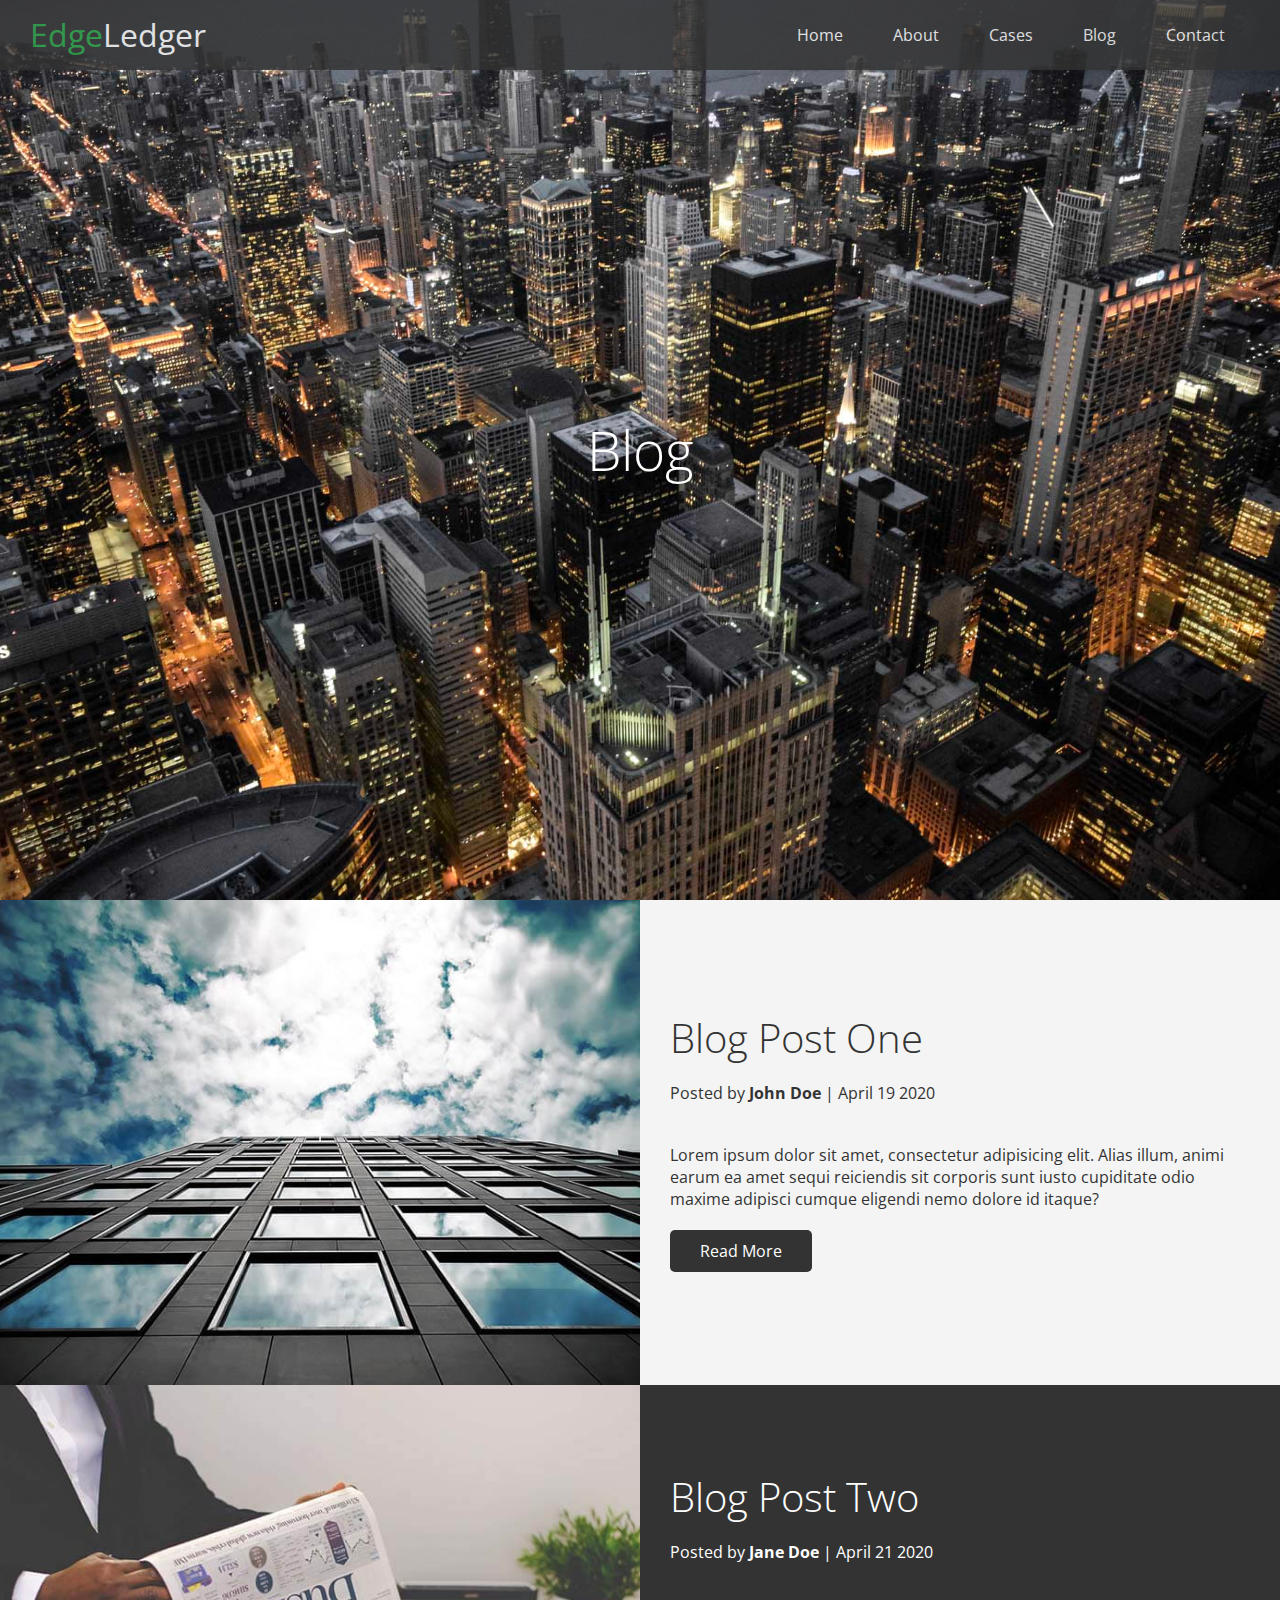
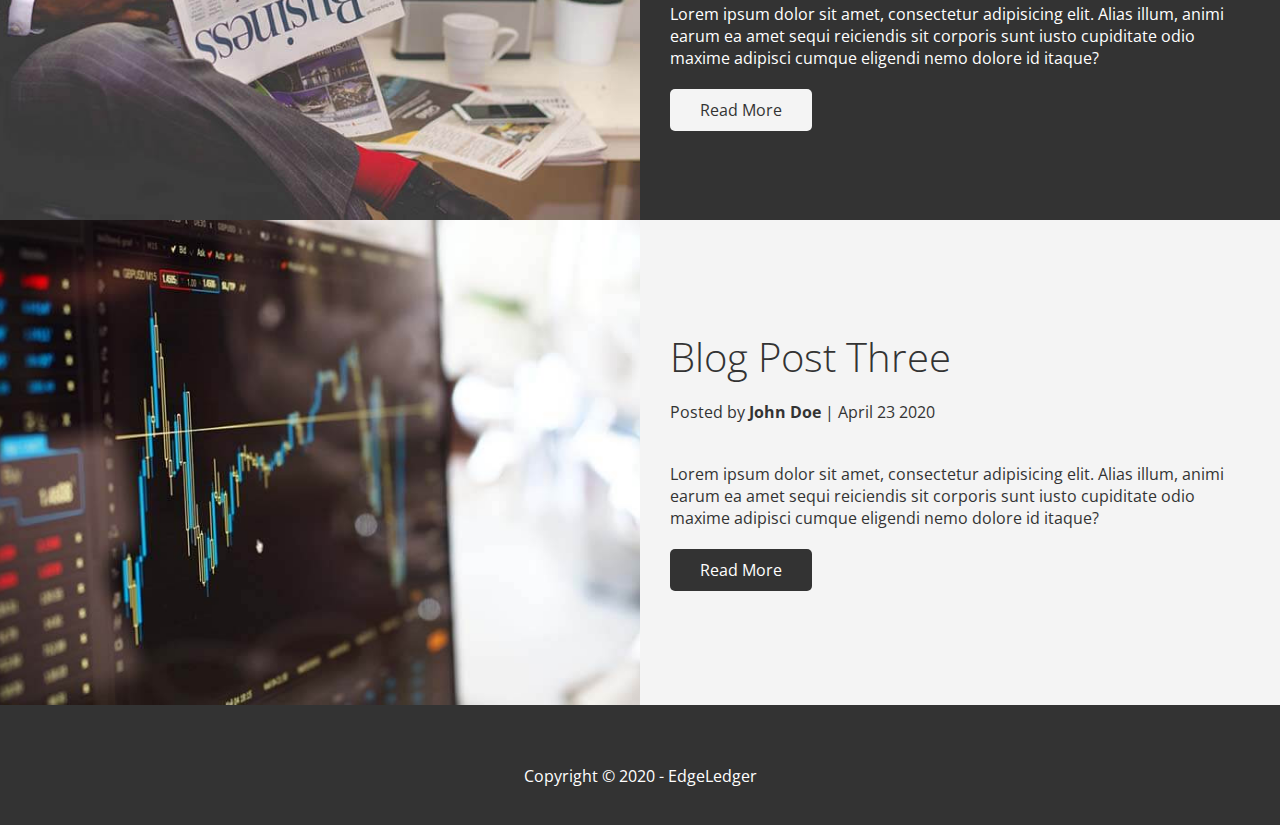
<file: edgeledger_website/blog.html>
<!DOCTYPE html>
<html lang="en">
  <head>
    <meta charset="UTF-8" />
    <meta name="viewport" content="width=device-width, initial-scale=1.0" />
    <link
      rel="stylesheet"
      href="https://cdnjs.cloudflare.com/ajax/libs/font-awesome/5.13.0/css/all.min.css"
      integrity="sha256-h20CPZ0QyXlBuAw7A+KluUYx/3pK+c7lYEpqLTlxjYQ="
      crossorigin="anonymous"
    />
    <link rel="stylesheet" href="css/utilities.css" />
    <link rel="stylesheet" href="css/style.css" />
    <title>Read Our Blog</title>
  </head>
  <body id="home">
    <header class="hero blog">
      <div id="navbar" class="navbar top">
        <h1 class="logo">
          <span class="text-primary"><i class="fas fa-book-open"></i> Edge</span
          >Ledger
        </h1>
        <nav>
          <ul>
            <li><a href="index.html">Home</a></li>
            <li><a href="index.html#about">About</a></li>
            <li><a href="index.html#cases">Cases</a></li>
            <li><a href="index.html#blog">Blog</a></li>
            <li><a href="index.html#contact">Contact</a></li>
          </ul>
        </nav>
      </div>

      <div class="content">
        <h1>Blog</h1>
      </div>
    </header>

    <main>
      <article class="flex-columns">
        <div class="row">
          <div class="column">
            <div class="column-1">
              <img src="images/blog/blog1.jpg" alt="" />
            </div>
          </div>
          <div class="column">
            <div class="column-2 bg-light">
              <h2>Blog Post One</h2>
              <p class="meta">
                <i class="fas fa-user"></i> Posted by
                <strong>John Doe</strong> | April 19 2020
              </p>
              <p>
                Lorem ipsum dolor sit amet, consectetur adipisicing elit. Alias
                illum, animi earum ea amet sequi reiciendis sit corporis sunt
                iusto cupiditate odio maxime adipisci cumque eligendi nemo
                dolore id itaque?
              </p>
              <a href="post.html" class="btn btn-dark">
                <i class="fas fa-chevron"></i>
                Read More
              </a>
            </div>
          </div>
        </div>
      </article>

      <article class="flex-columns flex-reverse">
        <div class="row">
          <div class="column">
            <div class="column-1">
              <img src="images/blog/blog2.jpg" alt="" />
            </div>
          </div>
          <div class="column">
            <div class="column-2 bg-dark">
              <h2>Blog Post Two</h2>
              <p class="meta">
                <i class="fas fa-user"></i> Posted by
                <strong>Jane Doe</strong> | April 21 2020
              </p>
              <p>
                Lorem ipsum dolor sit amet, consectetur adipisicing elit. Alias
                illum, animi earum ea amet sequi reiciendis sit corporis sunt
                iusto cupiditate odio maxime adipisci cumque eligendi nemo
                dolore id itaque?
              </p>
              <a href="post.html" class="btn btn-light">
                <i class="fas fa-chevron"></i>
                Read More
              </a>
            </div>
          </div>
        </div>
      </article>

      <article class="flex-columns">
        <div class="row">
          <div class="column">
            <div class="column-1">
              <img src="images/blog/blog3.jpg" alt="" />
            </div>
          </div>
          <div class="column">
            <div class="column-2 bg-light">
              <h2>Blog Post Three</h2>
              <p class="meta">
                <i class="fas fa-user"></i> Posted by
                <strong>John Doe</strong> | April 23 2020
              </p>
              <p>
                Lorem ipsum dolor sit amet, consectetur adipisicing elit. Alias
                illum, animi earum ea amet sequi reiciendis sit corporis sunt
                iusto cupiditate odio maxime adipisci cumque eligendi nemo
                dolore id itaque?
              </p>
              <a href="post.html" class="btn btn-dark">
                <i class="fas fa-chevron"></i>
                Read More
              </a>
            </div>
          </div>
        </div>
      </article>
    </main>

    <footer class="footer bg-dark">
      <div class="social">
        <a href="#"><i class="fab fa-facebook fa-2x"></i></a>
        <a href="#"><i class="fab fa-twitter fa-2x"></i></a>
        <a href="#"><i class="fab fa-youtube fa-2x"></i></a>
        <a href="#"><i class="fab fa-linkedin fa-2x"></i></a>
      </div>
      <p>Copyright &copy; 2020 - EdgeLedger</p>
    </footer>

    <script>
      const navbar = document.getElementById('navbar');
      let scrolled = false;

      window.onscroll = function () {
        if (window.pageYOffset > 100) {
          navbar.classList.remove('top');
          if (!scrolled) {
            navbar.style.transform = 'translateY(-70px)';
          }
          setTimeout(function () {
            navbar.style.transform = 'translateY(0)';
            scrolled = true;
          }, 200);
        } else {
          navbar.classList.add('top');
          scrolled = false;
        }
      };
    </script>
  </body>
</html>
</file>
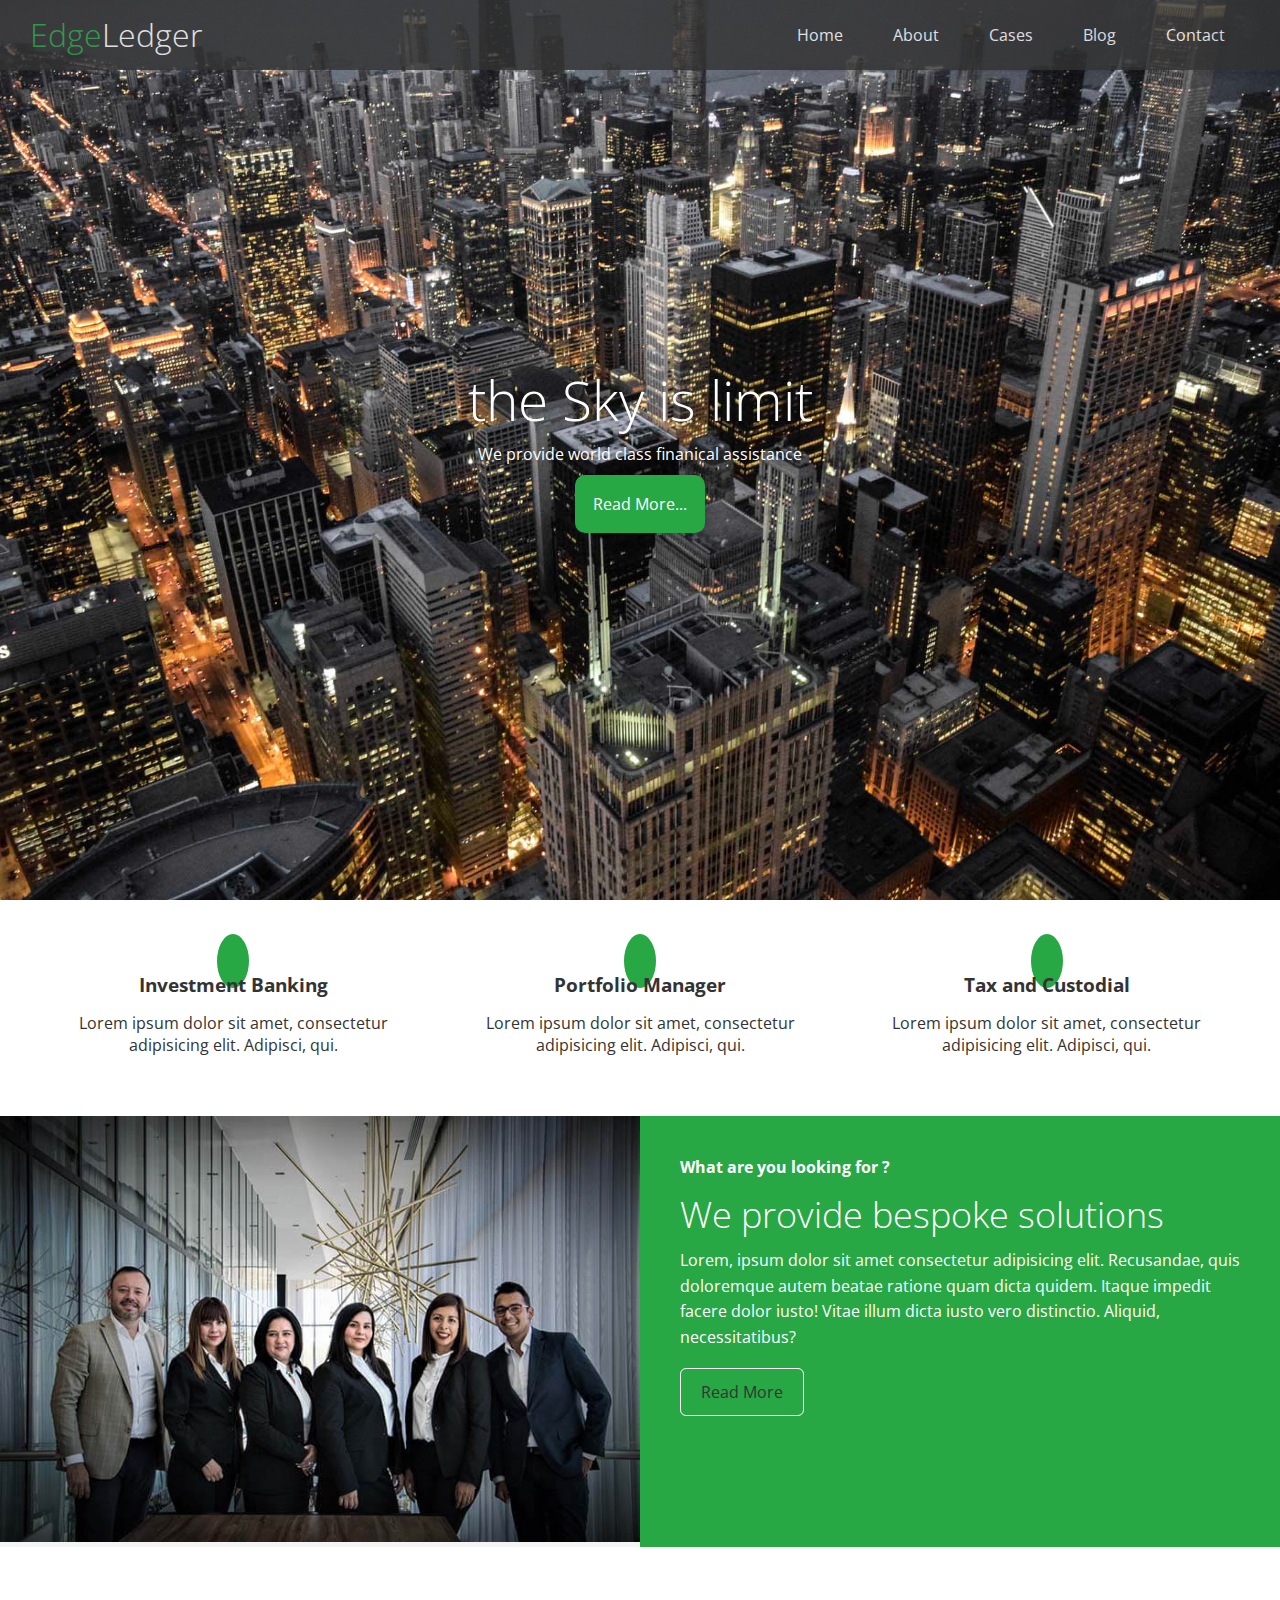
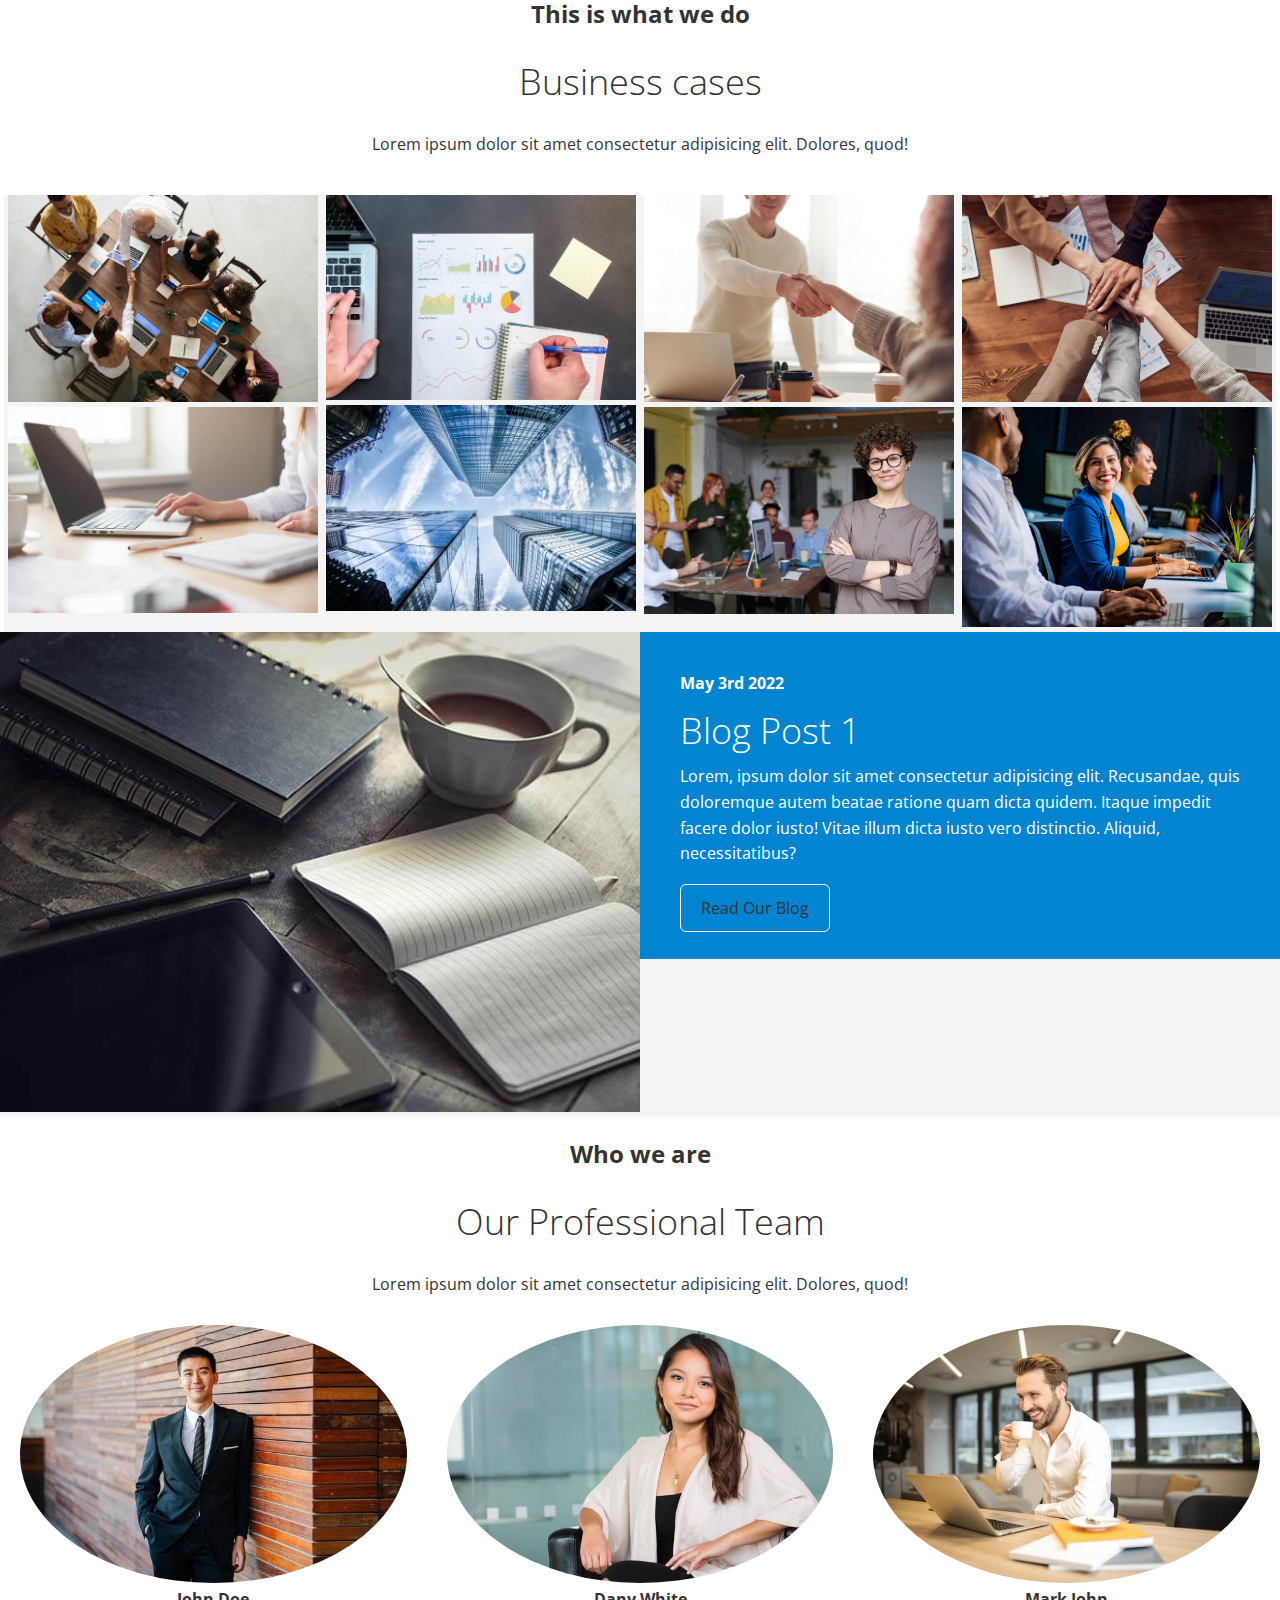
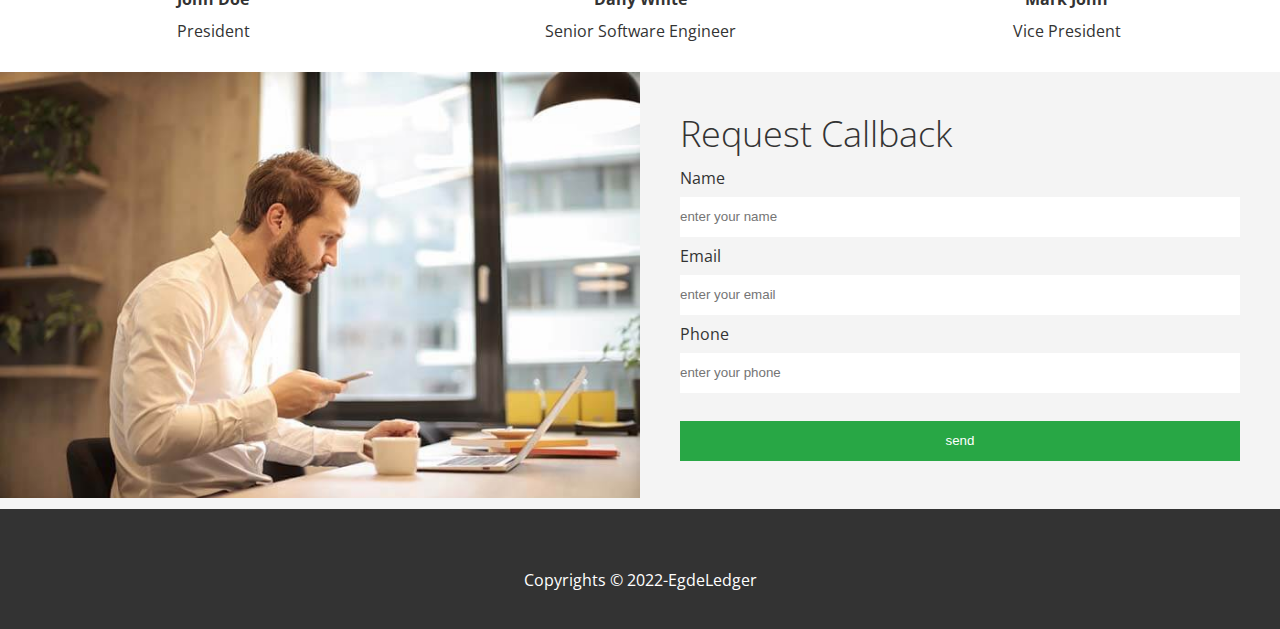
<file: edgeledger_website/index2.html>
<!DOCTYPE html>
<html lang="en">
<head>
    <meta charset="UTF-8">
    <meta http-equiv="X-UA-Compatible" content="IE=edge">
    <meta name="viewport" content="width=device-width, initial-scale=1.0">
    <link
      rel="stylesheet"
      href="https://cdnjs.cloudflare.com/ajax/libs/font-awesome/5.13.0/css/all.min.css"
      integrity="sha256-h20CPZ0QyXlBuAw7A+KluUYx/3pK+c7lYEpqLTlxjYQ="
      crossorigin="anonymous"
    />
    <!-- <link rel="stylesheet" href="css/lightbox2.min.css" />
    <link rel="stylesheet" href="css/utilities2.css" /> -->
    <link rel="stylesheet" href="style2.css" />
    <title>arham practise</title>
    
</head>
<body>
    <!-- Header starts here-->
    <header class="header">

        <div class="navbar">
            <h1 class="logo">
                <span class="text-primary"><i class="fas fa-book-open"></i>Edge</span>Ledger
            </h1>
            <nav>
                <ul>
                    <li><a href="#home">Home</a></li>
                    <li><a href="#about">About</a></li>
                    <li><a href="#cases">Cases</a></li>
                    <li><a href="#blog">Blog</a></li>
                    <li><a href="#contact">Contact</a></li>
                </ul>
            </nav>
        </div> 
        
        <div class="content">
            <h1>the Sky is limit</h1>
            <p>We provide world class finanical assistance</p>
            <a href="#about" class="btn"><i class="fas fa-chevron-right"></i> Read More...</a>
          </div>
    </header>
    <!-- Header ends here -->

    <!-- Main section starts here -->
    <main>
        
        <!-- About: icons -->
        <section id="about" class="icons bg-light">
            <div class="flex-items">
                <div>
                  <i class="fas fa-university fa-2x"></i>
                  <div>
                    <h3>Investment Banking</h3>
                    <p>Lorem ipsum dolor sit amet, consectetur adipisicing elit. Adipisci, qui.</p>
                  </div>
                </div>
                <div>
                  <i class="fas fa-book-reader fa-2x"></i>
                  <div>
                    <h3>Portfolio Manager</h3>
                    <p>Lorem ipsum dolor sit amet, consectetur adipisicing elit. Adipisci, qui.</p>
                  </div>
                </div>
                <div>
                  <i class="fas fa-pencil-alt fa-2x"></i>
                  <div>
                    <h3>Tax and Custodial</h3>
                    <p>Lorem ipsum dolor sit amet, consectetur adipisicing elit. Adipisci, qui.</p>
                  </div>
                </div>
            </div>
          </section>

        <!-- About: Solutions -->
          <section class="solutions flex-columns">
            <div class="row">
              <div class="column">
                <div class="column-1">
                    <img src="images/home/people.jpg" alt="people">
                </div>
              </div>
              <div class="column">
                <div class="column-2 bg-primary">
                    <h4>What are you looking for ?</h4>
                    <h2>We provide bespoke solutions</h2>
                    <p>Lorem, ipsum dolor sit amet consectetur adipisicing elit. Recusandae, quis doloremque autem beatae ratione quam dicta quidem. Itaque impedit facere dolor iusto! Vitae illum dicta iusto vero distinctio. Aliquid, necessitatibus?</p>
                    <a href="#" class="btn btn-outline"><i class="fa fa-chevron"></i>Read More</a>
                </div>
              </div>
            </div>
          </section>

          <!-- Cases -->
          <section id="cases" class="cases flex-grid section-padding">
            <header class="section-header">
              <h4>This is what we do</h4>
              <h2>Business cases</h2>
              <p>Lorem ipsum dolor sit amet consectetur adipisicing elit. Dolores, quod!</p>
            </header>
            <div class="row">
              <div class="column">
                <img src="images/cases/cases1.jpg" alt="">
                <img src="images/cases/cases2.jpg" alt="">
              </div>
              <div class="column">
                <img src="images/cases/cases3.jpg" alt="">
                <img src="images/cases/cases4.jpg" alt="">
              </div>
              <div class="column">
                <img src="images/cases/cases5.jpg" alt="">
                <img src="images/cases/cases6.jpg" alt="">
              </div>
              <div class="column">
                <img src="images/cases/cases7.jpg" alt="">
                <img src="images/cases/cases8.jpg" alt="">
              </div>
            </div>
          </section>

          <!-- Blog -->
          <section id="blog" class="blog flex-columns flex-reverse">
            <div class="row">
              <div class="column">
                <div class="column-1">
                    <img src="images/home/blog.jpg" alt="people">
                </div>
              </div>
              <div class="column">
                <div class="column-2 bg-secondary">
                    <h4>May 3rd 2022</h4>
                    <h2>Blog Post 1</h2>
                    <p>Lorem, ipsum dolor sit amet consectetur adipisicing elit. Recusandae, quis doloremque autem beatae ratione quam dicta quidem. Itaque impedit facere dolor iusto! Vitae illum dicta iusto vero distinctio. Aliquid, necessitatibus?</p>
                    <a href="#" class="btn btn-outline"><i class="fa fa-chevron"></i>Read Our Blog</a>
                </div>
              </div>
            </div>
          </section>

          <!-- Teams -->
            <section id="team" class="team section-padding">
                <header class="section-header">
                <h4>Who we are</h4>
                <h2>Our Professional Team</h2>
                <p>Lorem ipsum dolor sit amet consectetur adipisicing elit. Dolores, quod!</p>
                </header>
                <div class="flex-items">
                <div>
                    <img src="images/team/person1.jpg" alt="">
                    <h4>John Doe</h4>
                    <p>President</p>
                </div>
                <div>
                    <img src="images/team/person2.jpg" alt="">
                    <h4>Dany White</h4>
                    <p>Senior Software Engineer</p>
                </div>
                <div>
                    <img src="images/team/person3.jpg" alt="">
                    <h4>Mark John</h4>
                    <p>Vice President</p>
                </div>
                </div>
            </section>
        
        <!-- Contact -->
       <section id="contact" class="contact flex-columns">
        <div class="row">
          <div class="column">
            <div class="column-1">
                <img src="images/home/contact.jpg" alt="people">
            </div>
          </div>
          <div class="column ">
            <div class="column-2 bg-light">
                <h2>Request Callback</h2>
                <form action="" class="callback-form">
                  <div class="form-control">
                    <label for="name">Name</label>
                    <input type="text" id="name" name="name" placeholder="enter your name" />
                  </div>
                  <div class="form-control">
                    <label for="email">Email</label>
                    <input type="email" id="email" name="email" placeholder="enter your email" />
                  </div>
                  <div class="form-control">
                    <label for="phone">Phone</label>
                    <input type="text" id="phone" name="phone" placeholder="enter your phone" />
                  </div>
                  <input type="submit" value="send" id="submit" class="btn">
                </form>
            </div>
          </div>
        </div>
      </section>

    </main>
    <!-- Main section ends here -->

    <!-- Footer starts here -->
    <footer class="footer bg-dark">
        <div class="social">
          <a href="#"><i class="fab fa-facebook"></i></a>
          <a href="#"><i class="fab fa-twitter"></i></a>
          <a href="#"><i class="fab fa-youtube"></i></a>
          <a href="#"><i class="fab fa-linkedin"></i></a>
        </div>
        <p>Copyrights &copy; 2022-EgdeLedger</p>
      </footer>
    <!-- Footer ends here -->

</body>
</html>
</file>
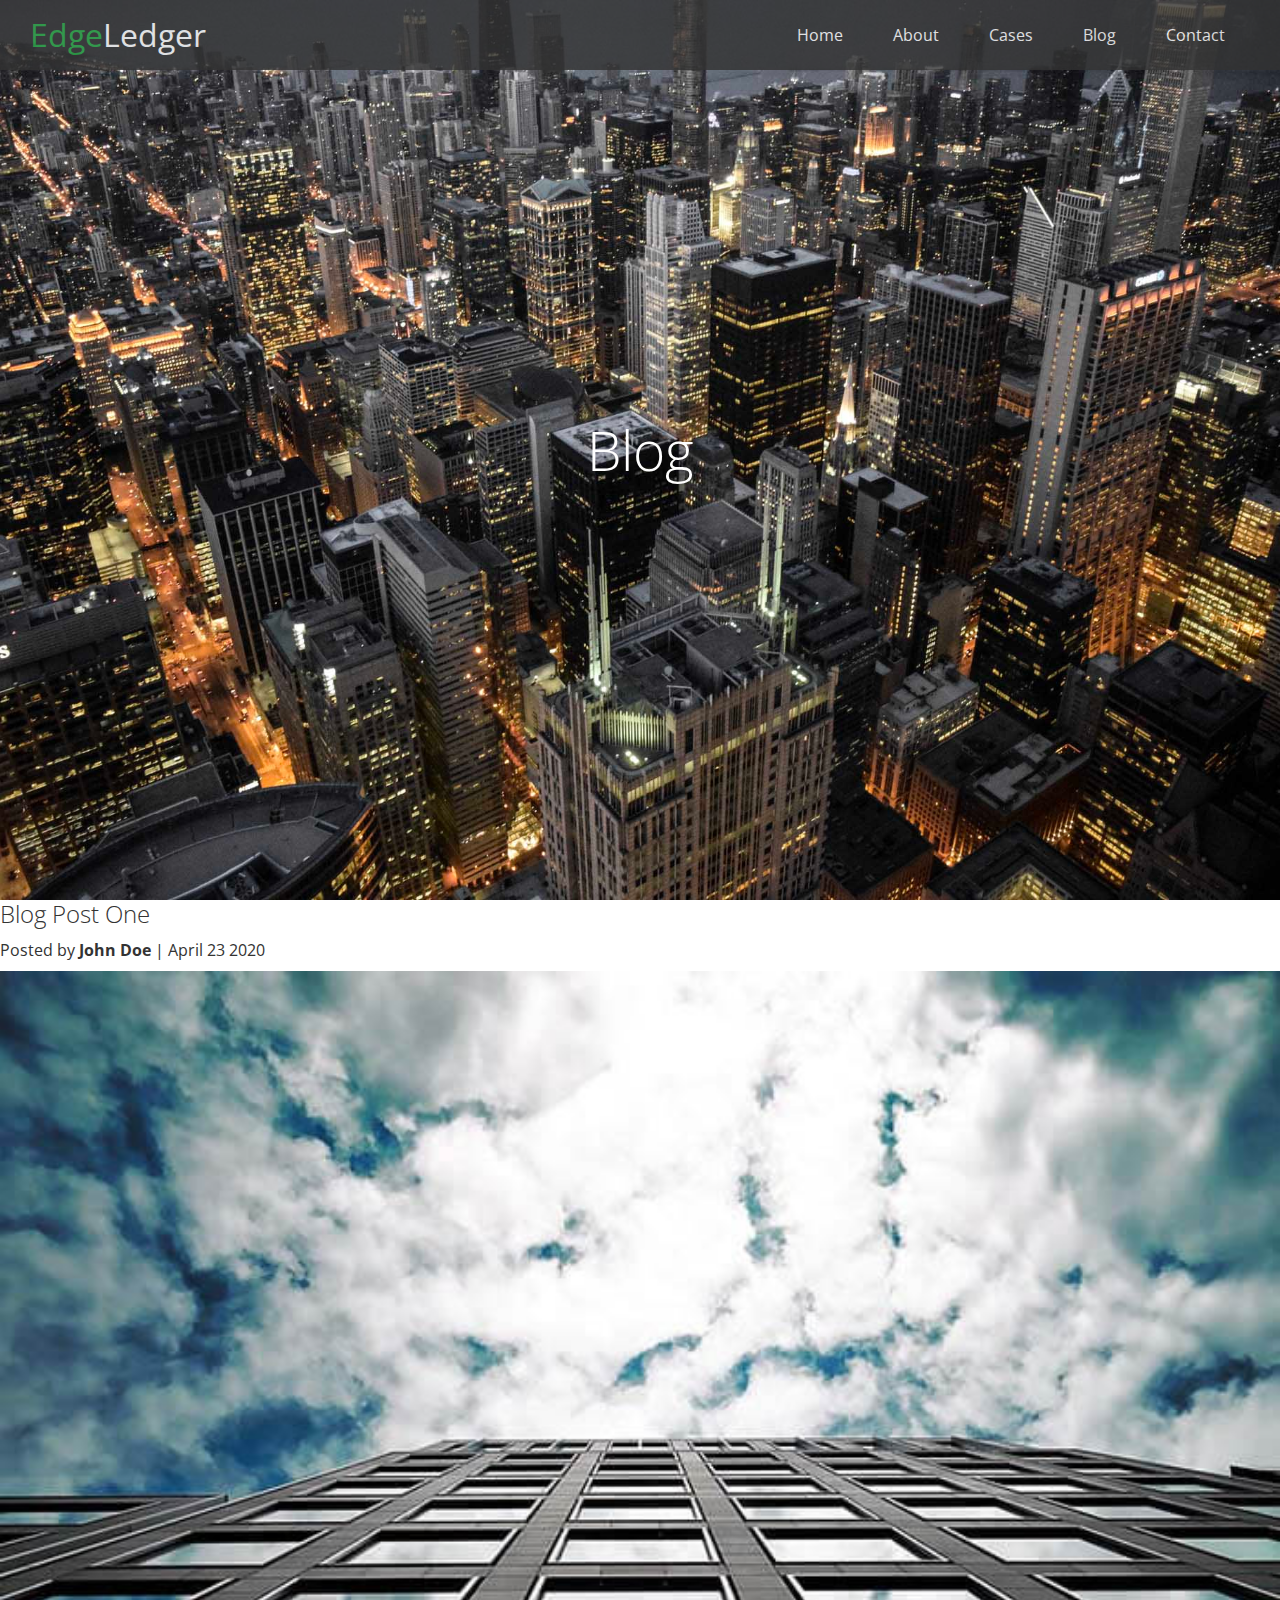
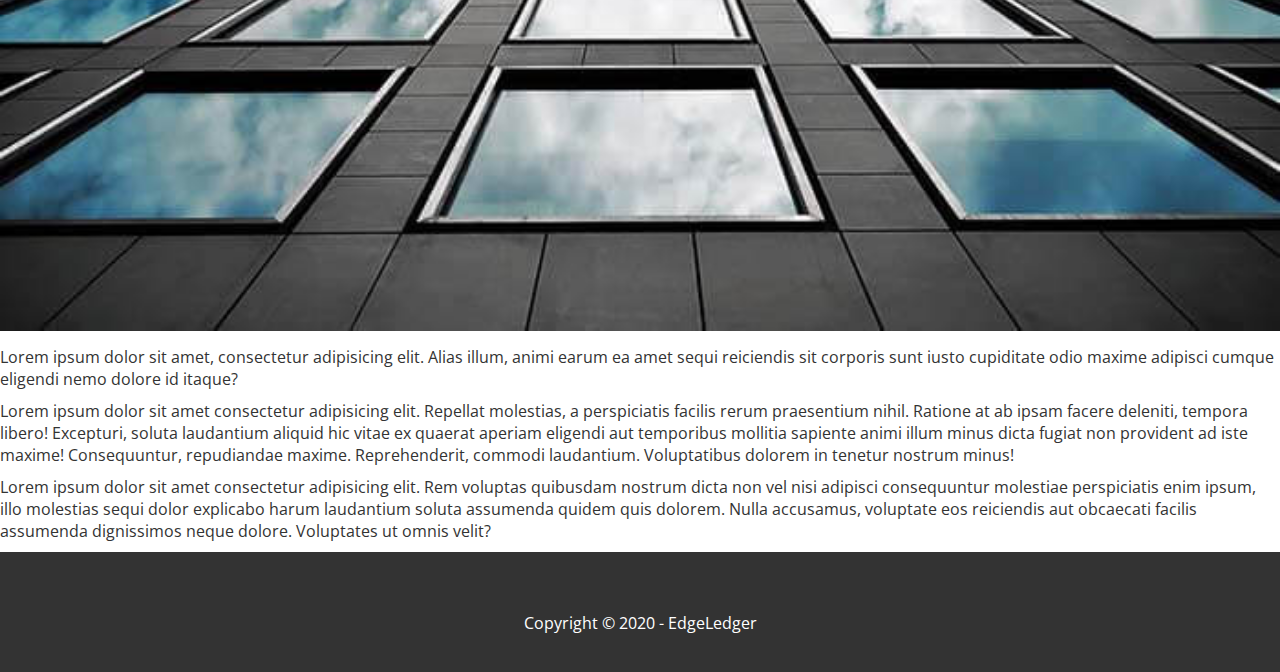
<file: edgeledger_website/post.html>
<!DOCTYPE html>
<html lang="en">
  <head>
    <meta charset="UTF-8" />
    <meta name="viewport" content="width=device-width, initial-scale=1.0" />
    <link
      rel="stylesheet"
      href="https://cdnjs.cloudflare.com/ajax/libs/font-awesome/5.13.0/css/all.min.css"
      integrity="sha256-h20CPZ0QyXlBuAw7A+KluUYx/3pK+c7lYEpqLTlxjYQ="
      crossorigin="anonymous"
    />
    <link rel="stylesheet" href="css/utilities.css" />
    <link rel="stylesheet" href="css/style.css" />
    <title>Post One</title>
  </head>
  <body id="home">
    <header class="hero blog">
      <div id="navbar" class="navbar top">
        <h1 class="logo">
          <span class="text-primary"><i class="fas fa-book-open"></i> Edge</span
          >Ledger
        </h1>
        <nav>
          <ul>
            <li><a href="index.html">Home</a></li>
            <li><a href="index.html#about">About</a></li>
            <li><a href="index.html#cases">Cases</a></li>
            <li><a href="index.html#blog">Blog</a></li>
            <li><a href="index.html#contact">Contact</a></li>
          </ul>
        </nav>
      </div>

      <div class="content">
        <h1>Blog</h1>
      </div>
    </header>

    <main>
      <section class="post">
        <h2>Blog Post One</h2>
        <p class="meta">
          <i class="fas fa-user"></i> Posted by <strong>John Doe</strong> |
          April 23 2020
        </p>
        <img src="images/blog/blog1.jpg" alt="" />
        <p>
          Lorem ipsum dolor sit amet, consectetur adipisicing elit. Alias illum,
          animi earum ea amet sequi reiciendis sit corporis sunt iusto
          cupiditate odio maxime adipisci cumque eligendi nemo dolore id itaque?
        </p>
        <p>
          Lorem ipsum dolor sit amet consectetur adipisicing elit. Repellat
          molestias, a perspiciatis facilis rerum praesentium nihil. Ratione at
          ab ipsam facere deleniti, tempora libero! Excepturi, soluta laudantium
          aliquid hic vitae ex quaerat aperiam eligendi aut temporibus mollitia
          sapiente animi illum minus dicta fugiat non provident ad iste maxime!
          Consequuntur, repudiandae maxime. Reprehenderit, commodi laudantium.
          Voluptatibus dolorem in tenetur nostrum minus!
        </p>
        <p>
          Lorem ipsum dolor sit amet consectetur adipisicing elit. Rem voluptas
          quibusdam nostrum dicta non vel nisi adipisci consequuntur molestiae
          perspiciatis enim ipsum, illo molestias sequi dolor explicabo harum
          laudantium soluta assumenda quidem quis dolorem. Nulla accusamus,
          voluptate eos reiciendis aut obcaecati facilis assumenda dignissimos
          neque dolore. Voluptates ut omnis velit?
        </p>
      </section>
    </main>

    <footer class="footer bg-dark">
      <div class="social">
        <a href="#"><i class="fab fa-facebook fa-2x"></i></a>
        <a href="#"><i class="fab fa-twitter fa-2x"></i></a>
        <a href="#"><i class="fab fa-youtube fa-2x"></i></a>
        <a href="#"><i class="fab fa-linkedin fa-2x"></i></a>
      </div>
      <p>Copyright &copy; 2020 - EdgeLedger</p>
    </footer>

    <script>
      const navbar = document.getElementById('navbar');
      let scrolled = false;

      window.onscroll = function () {
        if (window.pageYOffset > 100) {
          navbar.classList.remove('top');
          if (!scrolled) {
            navbar.style.transform = 'translateY(-70px)';
          }
          setTimeout(function () {
            navbar.style.transform = 'translateY(0)';
            scrolled = true;
          }, 200);
        } else {
          navbar.classList.add('top');
          scrolled = false;
        }
      };
    </script>
  </body>
</html>
</file>
<file: edgeledger_website/css/utilities.css>
/*Text Colors*/

.text-primary{
    color: #28a745;
}

.text-secondary{
    color: #0284d0;
}

/*button*/
.btn{
    cursor: pointer;
    display: inline-block;
    padding: 10px 30px;
    color: #333;
    background-color: #28a745;
    border: none;
    border-radius: 5px;
}

.btn:hover{
    opacity: 0.9;
}

.btn-primary, .bg-primary{
    background: #28a745;
    color: #fff;
}

.btn-secondary, .bg-secondary{
    background: #0284d0;
    color: #fff;
}

.btn-dark, .bg-dark{
    background: #333;
    color: #fff;
}

.btn-light, .bg-light{
    background: #f4f4f4;
    color: #333;
}

.btn-outline{
    background: transparent;
    border: 1px solid white;
}

/* Flex */

.flex-items.flex-reverse .row{
    flex-direction: row-reverse;
}

.flex-items{
    display: flex;
    align-items: center;
    justify-content: center;
    text-align: center;
    height: 100%;
}

.flex-items > div{
    padding: 20px;
}

/* Section - header */
.section-header{
    padding: 30px;
    display: flex;
    flex-direction: column;
    align-items: center;
    justify-content: center;
    text-align: center;
}

.section-header h2{
    font-size: 40px;
    margin: 20px 0;
}

.section-padding{
    padding: 20px 20px 40px;
}

/* Flex Grid */
.flex-grid .row{
    display: flex;
    flex-wrap: wrap;
    padding: 0 4px;
 }

.flex-grid .column{
    flex: 25%;
    max-width: 25%;
    padding: 0 4px;
 }
</file>
<file: edgeledger_website/css/style.css>
@import url('https://fonts.googleapis.com/css2?family=Open+Sans:wght@300;400&display=swap');

*{
    box-sizing: border-box;
    padding: 0;
    margin: 0;
}

body{
    font-family: 'open sans', sans-serif;
    background-color: #fff;
    color:#333;
    height: 1.6;
}

ul{
    list-style: none;
}

a{
    color: #333;
    text-decoration: none;
}

h1,h2{
    font-weight: 300;
    line-height: 1.2;
}

p{
    margin: 10px 0;
}

img{
    width: 100%;
}

/*Navbar*/
.navbar{
    display: flex;
    align-items: center;
    justify-content: space-between;
    height: 70px;
    background-color: #333;
    color: #fff;
    opacity: 0.8;
    width: 100%;
    position: fixed;
    top:0px;
    padding: 0 30px;
}

.navbar a{
    color: #fff;
    padding: 10px 20px;
    margin: 0 5px;
}

.navbar a:hover{
    border-bottom: #28a745 2px solid;
}

.navbar ul{
    display: flex;
}

.navbar .logo{
    font-weight: 400;
}

.hero{
    background: url('../images/home/showcase.jpg') no-repeat center center/cover;
    height: 100vh;
    position: relative;
    color: #fff;
}

.hero .content{
    display: flex;
    flex-direction: column;
    align-items: center;
    justify-content: center;
    text-align: center;
    height: 100%;
    padding: 0 20px;
}

.hero .content h1{
    font-size: 55px;
}

.hero.content p{
    font-size: 23px;
    max-width: 600px;
    margin: 20px 0 30px; 
}

/* Icons */
.icons{
    padding:30px;
}

.icons h3{
    font-weight: bold;
    margin-bottom: 15px;
}

.icons i{
    background-color: #28a745;
    color: #fff;
    padding: 1rem;
    border-radius: 50%;
    margin-bottom: 15px;
}

/* Flex Columns */

.flex-columns .row{
    display: flex;
    flex-wrap: wrap;
    width: 100%;
}

.flex-columns .column{
    display: flex;
    flex-direction: column;
    flex-basis: 100%;
    flex: 1;
}

.flex-columns .column .column-1,
.flex-columns .column .column-2{
    height: 100%;
}

.flex-columns img{
    width: 100%;
    height: 100%;
    object-fit: cover;
}

.flex-columns .column-2{
    display: flex;
    flex-direction: column;
    align-items: flex-start;
    justify-content: center;
    padding: 30px;
}

.flex-columns h2{
    font-size: 40px;
    font-weight: 100;
}

.flex-columns h4{
    margin-bottom: 10px;
}

.flex-columns p{
    margin: 20px 0 ;
}

.cases img:hover{
    opacity: 0.7;
}

.team img{
    border-radius: 50%;
}

.callback-form{
    width: 100%;
    padding: 20px 0;
}

.callback-form label{
    display: block;
    margin-bottom: 5px;
}

.callback-form .form-control{
    margin-bottom: 15px;
}

.callback-form input{
    width: 100%;
    padding: 4px;
    border: 1px solid #f5f5f5;
    height: 40px;
}

.callback-form input:focus{
    outline-color: #28a745;
}

.callback-form btn{
    padding: 10px 0;
    margin-top: 20px;
}

/* Footer */
.footer{
    display: flex;
    flex-direction: column;
    align-items: center;
    justify-content: center;
    text-align: center;
    height: 120px;
}

.footer a{
    color: #fff;
}

.footer .social > *{
    margin-right: 30px;
}

.footer a:hover{
    color: #28a745;
}
</file>
<file: edgeledger_website/style2.css>
@import url('https://fonts.googleapis.com/css2?family=Open+Sans:wght@300;400&display=swap');

*{
    box-sizing: border-box;
    padding: 0;
    margin: 0;
}

body{
    font-family: 'open sans', sans-serif;
    background-color: #fff;
    color:#333;
    height: 1.6;
}

ul{
    list-style: none;
}

a{
    color: #333;
    text-decoration: none;
}

h1,h2{
    font-weight: 300;
    line-height: 1.2;
}

p{
    margin: 10px 0;
}

img{
    width: 100%;
}


.navbar{
    display: flex;
    background: #333;
    color: #fff;
    height: 70px;
    text-align: center;
    align-items: center;
    justify-content: space-between;
    width: 100%;
    position: fixed;
    top: 0px;
    padding: 0 30px;
    opacity: 0.8;
}

.navbar .logo span{
    color: #28a745;
}

.navbar ul{
    display: flex;
}


.navbar ul li a{
    color: #fff;
    padding: 10px 20px;
    margin: 0 5px;
}

.navbar ul li a:hover{
    border-bottom: 2px #28a745 solid;
}

.header{
    background: url('./images/home/showcase.jpg') no-repeat center center/cover;
    color: #fff;
    height: 100vh;
    position: relative;
}

.header .content{
    display: flex;
    flex-direction: column;
    align-items: center;
    justify-content: center;
    text-align: center;
    height: 100%;
    padding: 0 20px;
}

.content h1{
    font-size: 55px;
    font-weight: lighter;
}

.content p {
    font-size: 16px;
}

.content a{
    background: #28a745;
    color: #fff;
    padding: 18px;
    border-radius: 10px;
}

.content a:hover{
    opacity: 0.9;
}


.icons{
    padding: 30px;
}

.icons h3{
    margin-bottom: 15px;
    font-weight: bold;
}

.icons i{
    background-color: #28a745;
    color: #fff;
    padding: 1rem;
    border-radius: 50%;
    margin-bottom: 15px;
}

.flex-items{
    display: flex;
    align-items: center;
    justify-content: center;
    text-align: center;
    height: 100%;
}

.flex-items > div{
    padding: 20px;
}


.flex-columns .row{
    display: flex;
    width: 100%;
}

.flex-columns img{
    width: 100%;
    height: 100%;
    object-fit: cover;
}

.bg-primary{
    background: #28a745;
    color: #fff;
    height: 100%;
}

.column-2{
    padding: 40px;
}

.column-2 h4{
    margin-bottom: 15px;
}

.column-2 h2{
    font-size: 36px;
    margin-bottom: 12px;
}

.column-2 p{
    line-height: 1.6;
    margin-bottom: 30px;
}

.btn-outline{
    border: 1px solid #fff;
    padding: 12px 20px;
    border-radius: 6px;
}

.btn-outline:hover{
    opacity: 0.9;
}



.cases .section-header{
    margin: 30px 40px;
    text-align: center;
}

.section-header h4{
    margin: 10px 0;
    font-size: 24px;
}

.section-header h2{
    margin: 20px 0;
    font-size: 36px;
}

.flex-grid .row{
    display: flex;
    flex-wrap: wrap;
    padding: 0 4px;
 }

.flex-grid .column{
    flex: 25%;
    max-width: 25%;
    padding: 0 4px;
 }

.section-header{
    display: flex;
    flex-direction: column;
    align-items: center;
    justify-self: center;
    text-align: center;
}

.section-header h4{
    margin-top: 20px;
}

.flex-items img{
    border-radius: 50%;
}

.cases img:hover{
    opacity: 0.7;
}

.column-1 img{
    height: 100%;
}

.bg-secondary{
    background: #0284d0;
    color:#fff;
}

.column{
    background: #f4f4f4;
    width: 100%;
}

.callback-form label{
    display: block;
}

.callback-form input{
    width: 100%;
    height: 40px;
    margin: 8px 0;
    border: none;
}

.callback-form input:focus{
    outline-color:  #28a745;
}
.callback-form .btn{
    background: #28a745;
    color: #fff;
    margin-top: 20px;
}

.callback-form .btn:hover{
    opacity: 0.9;
}

/* FOOTER */
.footer{
    display: flex;
    flex-direction: column;
    justify-content: center;
    align-items: center;
    background: #333;
    color: #fff;
    text-align: center;
    height: 120px;
}

.footer .social > *{
    margin-right: 30px;
}

.social a{
    color:#fff;
}

.social a:hover{
    color: #28a745;
}
</file>
